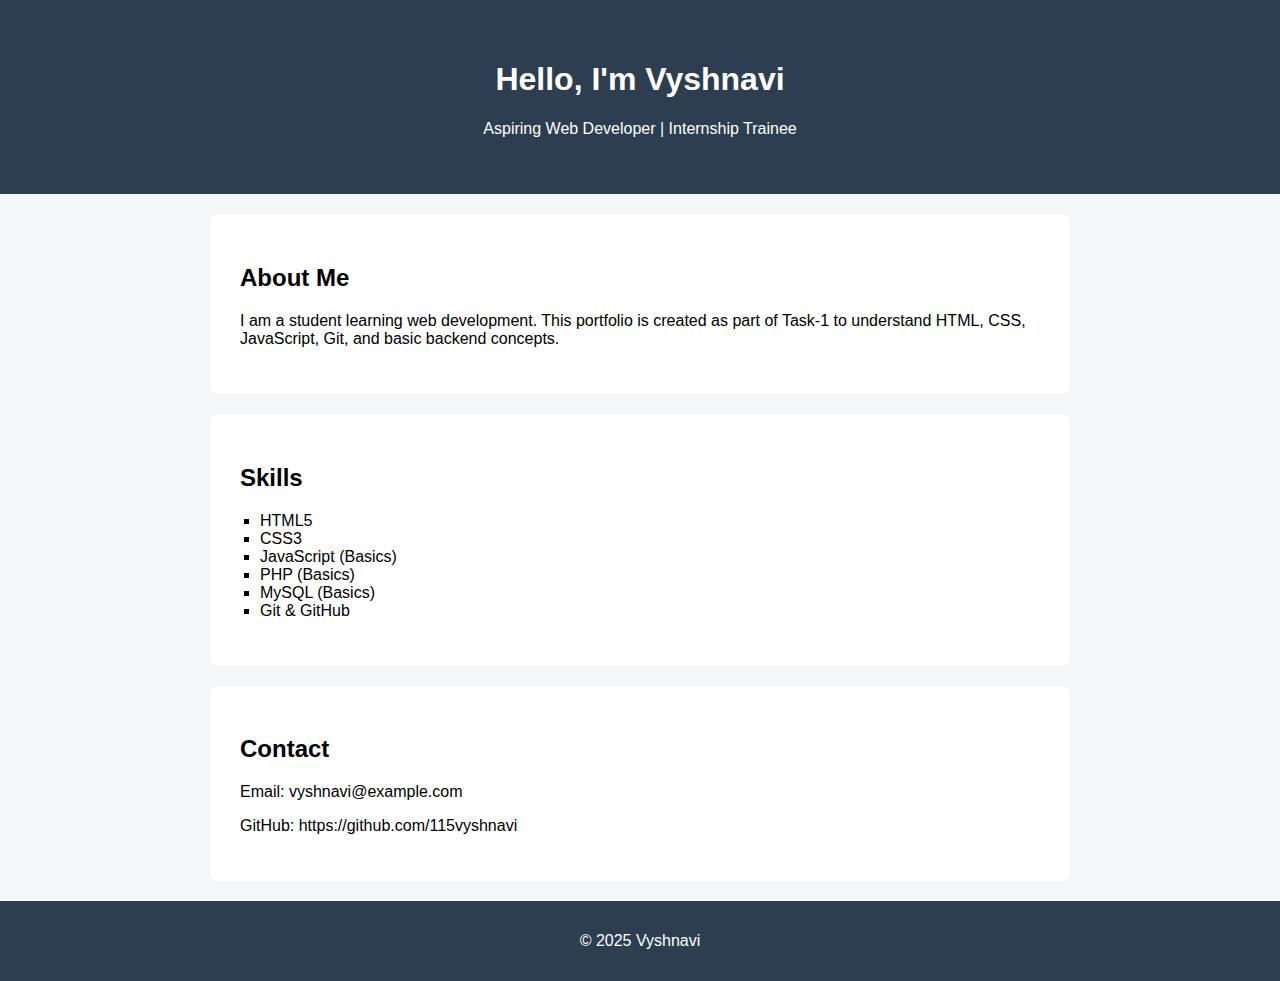
<file: index.html>
<!DOCTYPE html>
<html lang="en">
<head>
  <meta charset="UTF-8">
  <title>Vyshnavi | Portfolio</title>
  <link rel="stylesheet" href="style.css">
</head>
<body>

  <header>
    <h1>Hello, I'm Vyshnavi</h1>
    <p>Aspiring Web Developer | Internship Trainee</p>
  </header>

  <section>
    <h2>About Me</h2>
    <p>
      I am a student learning web development.  
      This portfolio is created as part of Task-1 to understand HTML, CSS, JavaScript,
      Git, and basic backend concepts.
    </p>
  </section>

  <section>
    <h2>Skills</h2>
    <ul>
      <li>HTML5</li>
      <li>CSS3</li>
      <li>JavaScript (Basics)</li>
      <li>PHP (Basics)</li>
      <li>MySQL (Basics)</li>
      <li>Git & GitHub</li>
    </ul>
  </section>

  <section>
    <h2>Contact</h2>
    <p>Email: vyshnavi@example.com</p>
    <p>GitHub: https://github.com/115vyshnavi</p>
  </section>

  <footer>
    <p>© 2025 Vyshnavi</p>
  </footer>

</body>
</html>
</file>
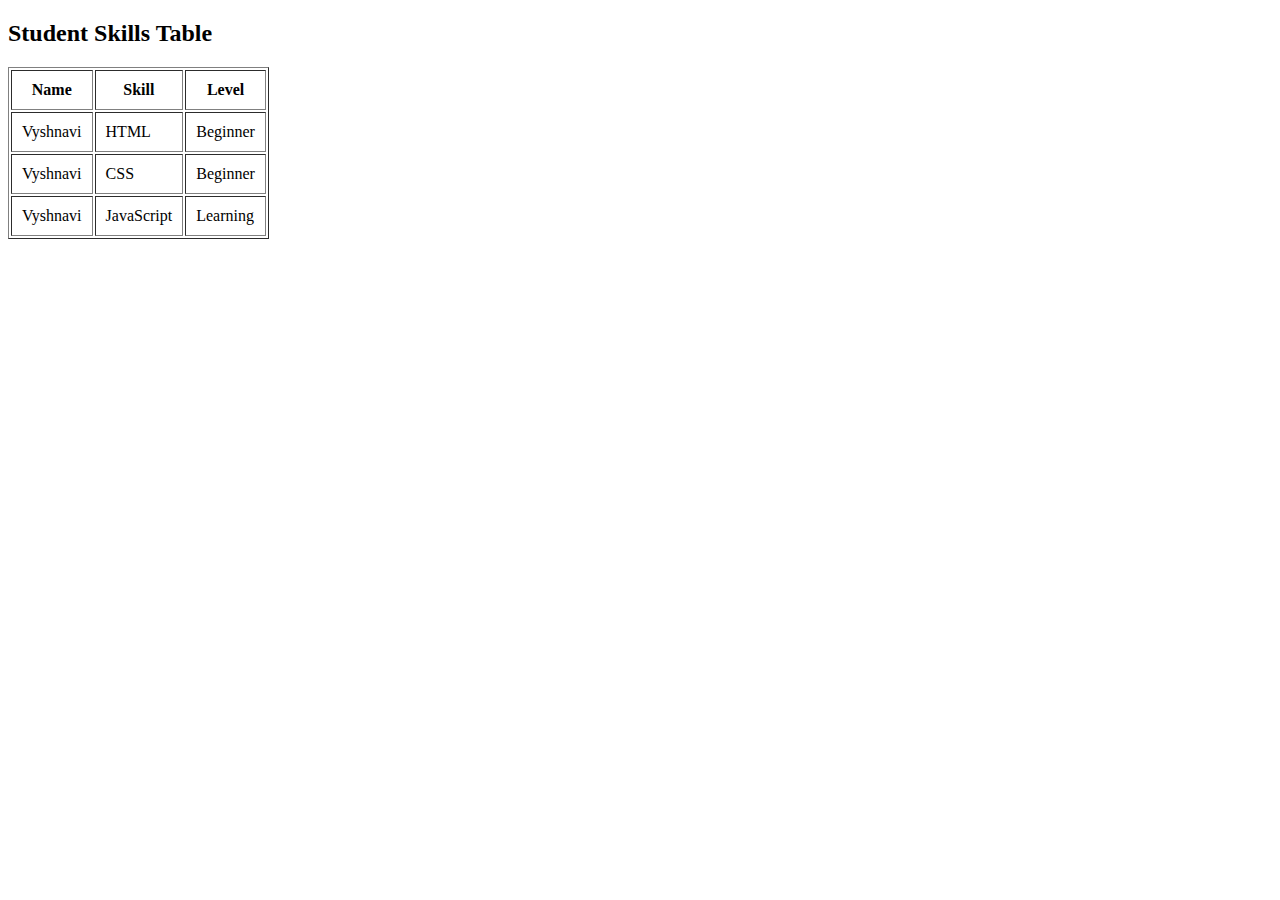
<file: html-practice/table.html>
<!DOCTYPE html>
<html>
<head>
  <title>HTML Table Practice</title>
</head>
<body>

  <h2>Student Skills Table</h2>

  <table border="1" cellpadding="10">
    <thead>
      <tr>
        <th>Name</th>
        <th>Skill</th>
        <th>Level</th>
      </tr>
    </thead>
    <tbody>
      <tr>
        <td>Vyshnavi</td>
        <td>HTML</td>
        <td>Beginner</td>
      </tr>
      <tr>
        <td>Vyshnavi</td>
        <td>CSS</td>
        <td>Beginner</td>
      </tr>
      <tr>
        <td>Vyshnavi</td>
        <td>JavaScript</td>
        <td>Learning</td>
      </tr>
    </tbody>
  </table>

</body>
</html>
</file>
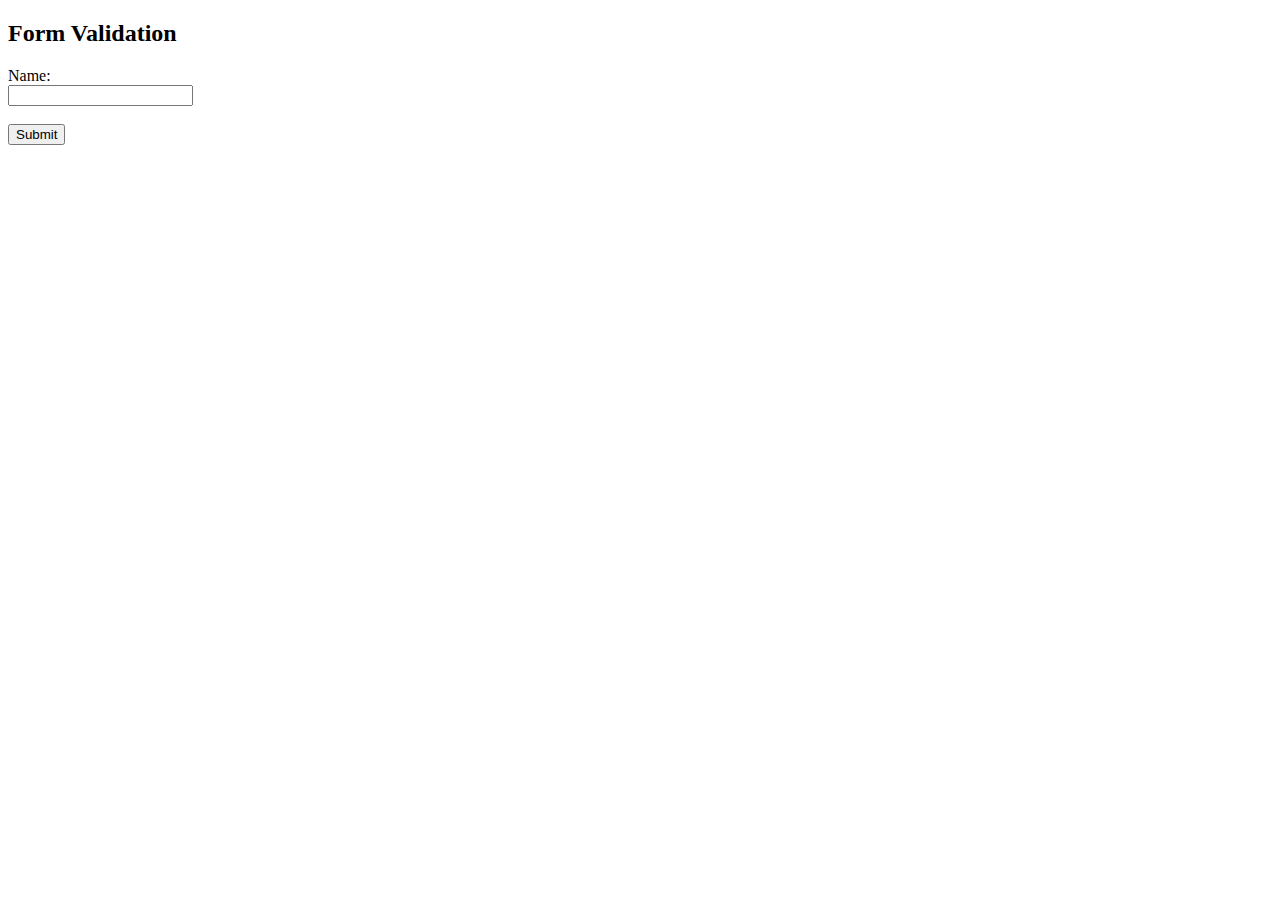
<file: js-practice/validation.html>
<!DOCTYPE html>
<html>
<head>
  <title>JavaScript Form Validation</title>
  <script>
    function validateForm() {
      var name = document.getElementById("name").value;
      if (name === "") {
        alert("Name is required!");
        return false;
      }
      alert("Form submitted successfully!");
      return true;
    }
  </script>
</head>
<body>

  <h2>Form Validation</h2>

  <form onsubmit="return validateForm()">
    <label>Name:</label><br>
    <input type="text" id="name"><br><br>

    <button type="submit">Submit</button>
  </form>

</body>
</html>
</file>
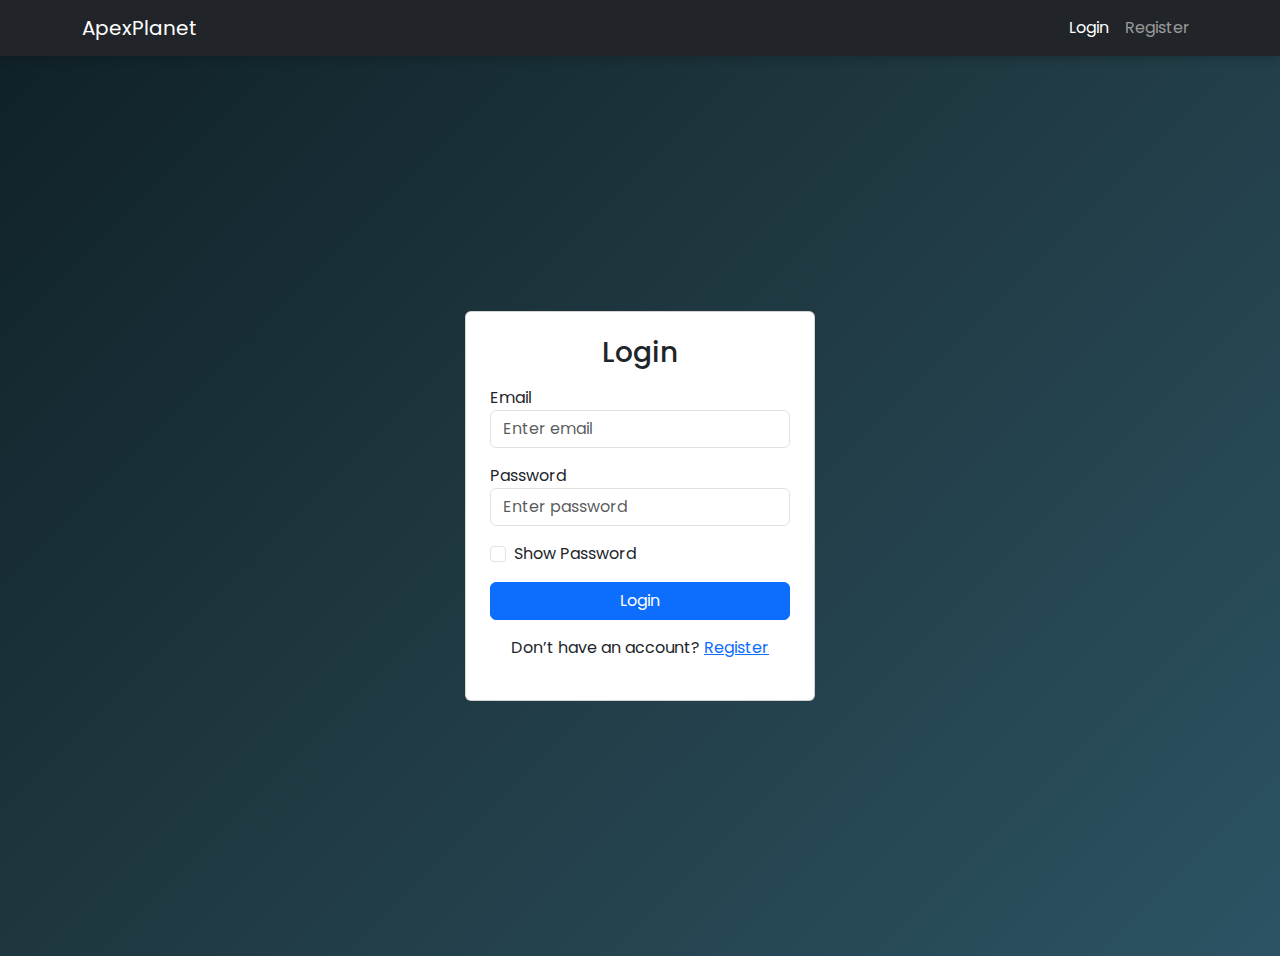
<file: task2/login.html>
<!DOCTYPE html>
<html lang="en">
<head>
    <link rel="stylesheet" href="css/style.css">
    <meta charset="UTF-8">
    <title>Login | Task-2</title>
    <meta name="viewport" content="width=device-width, initial-scale=1">

    <!-- Bootstrap 5 CSS -->
    <link href="https://cdn.jsdelivr.net/npm/bootstrap@5.3.2/dist/css/bootstrap.min.css" rel="stylesheet">
</head>
<body>
<nav class="navbar navbar-expand-lg navbar-dark bg-dark">
    <div class="container">
        <a class="navbar-brand" href="#">ApexPlanet</a>
        <button class="navbar-toggler" type="button" data-bs-toggle="collapse" data-bs-target="#navbarNav">
            <span class="navbar-toggler-icon"></span>
        </button>

        <div class="collapse navbar-collapse" id="navbarNav">
            <ul class="navbar-nav ms-auto">
                <li class="nav-item">
                    <a class="nav-link active" href="login.html">Login</a>
                </li>
                <li class="nav-item">
                    <a class="nav-link" href="register.html">Register</a>
                </li>
            </ul>
        </div>
    </div>
</nav>


    <div class="container vh-100 d-flex justify-content-center align-items-center">
        <div class="card p-4" style="width: 350px;">
            <h3 class="text-center mb-3">Login</h3>

            <form id="loginForm">

                <div class="mb-3">
                    <label>Email</label>
                    <input type="email" id="loginEmail" class="form-control" placeholder="Enter email">
                </div>

                <div class="mb-3">
                    <label>Password</label>
                    <input type="password" id="loginPassword" class="form-control" placeholder="Enter password">
                    <div class="text-danger small" id="loginError"></div>
                </div>
<div class="form-check mb-3">
    <input class="form-check-input" type="checkbox" id="showPassword" onchange="togglePassword()">

    <label class="form-check-label">Show Password</label>
</div>
                <button type="submit" class="btn btn-primary w-100">Login</button>

                <p class="text-center mt-3">
                    Don’t have an account?
                    <a href="register.html">Register</a>
                </p>
            </form>
        </div>
    </div>
<script src="js/script.js"></script>
<script src="https://cdn.jsdelivr.net/npm/bootstrap@5.3.2/dist/js/bootstrap.bundle.min.js"></script>

</body>
</html>
</file>
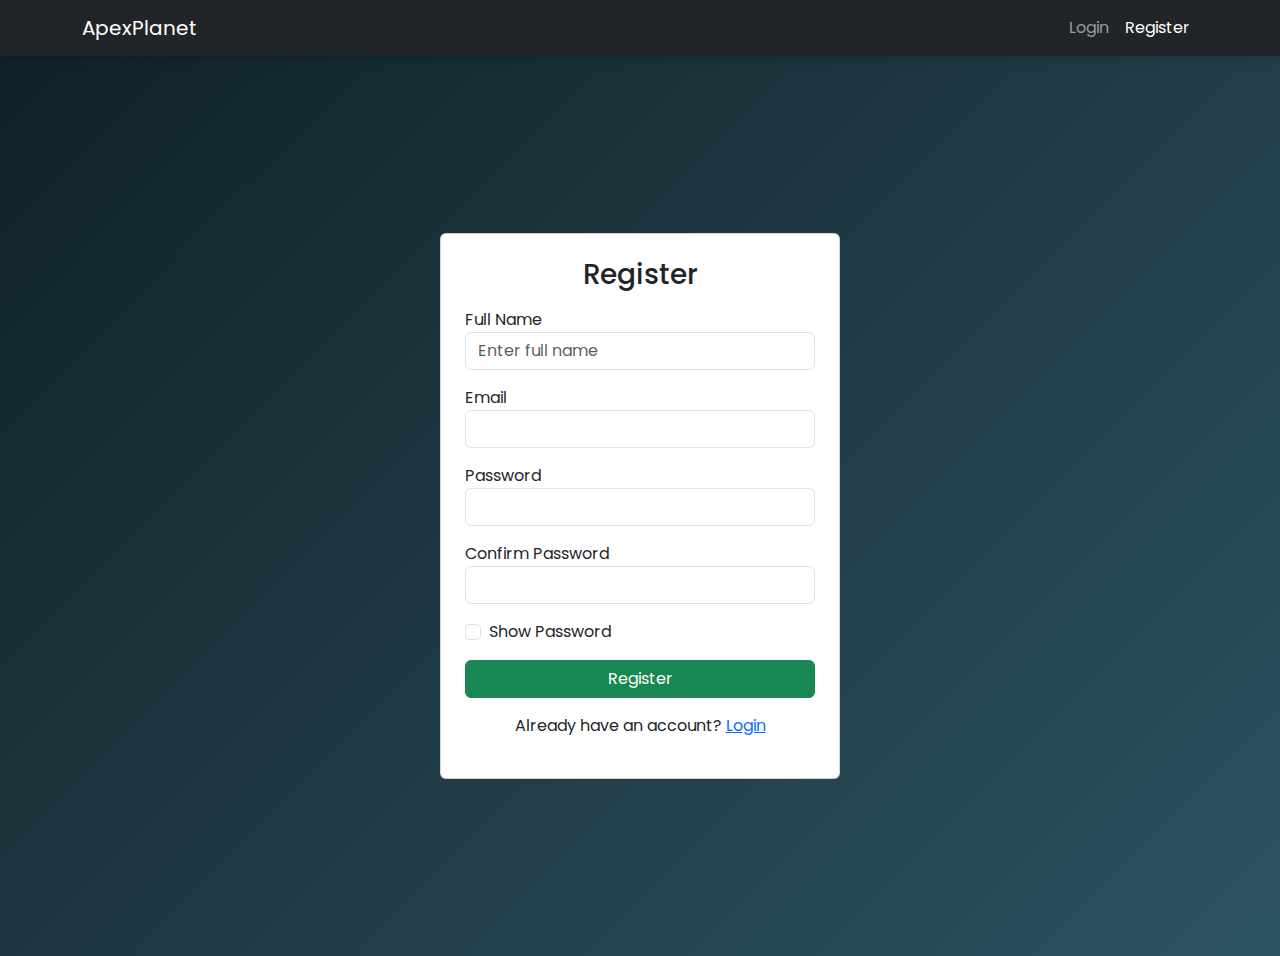
<file: task2/register.html>
<!DOCTYPE html>
<html lang="en">
<head>
    <link rel="stylesheet" href="css/style.css">
    <meta charset="UTF-8">
    <title>Register | Task-2</title>
    <meta name="viewport" content="width=device-width, initial-scale=1">

    <!-- Bootstrap 5 CSS -->
    <link href="https://cdn.jsdelivr.net/npm/bootstrap@5.3.2/dist/css/bootstrap.min.css" rel="stylesheet">
</head>
<body>
<nav class="navbar navbar-expand-lg navbar-dark bg-dark">
    <div class="container">
        <a class="navbar-brand" href="#">ApexPlanet</a>
        <button class="navbar-toggler" type="button" data-bs-toggle="collapse" data-bs-target="#navbarNav">
            <span class="navbar-toggler-icon"></span>
        </button>

        <div class="collapse navbar-collapse" id="navbarNav">
            <ul class="navbar-nav ms-auto">
                <li class="nav-item">
                    <a class="nav-link" href="login.html">Login</a>
                </li>
                <li class="nav-item">
                    <a class="nav-link active" href="register.html">Register</a>
                </li>
            </ul>
        </div>
    </div>
</nav>
    <div class="container vh-100 d-flex justify-content-center align-items-center">
        <div class="card p-4" style="width: 400px;">
            <h3 class="text-center mb-3">Register</h3>

           <form id="registerForm">

                <div class="mb-3">
                    <label>Full Name</label>
                    <input type="text"  id="fullName" class="form-control" placeholder="Enter full name">

                </div>

                <div class="mb-3">
                    <label>Email</label>
                    <input type="email"  id="regEmail" class="form-control">

                </div>

                <div class="mb-3">
                    <label>Password</label>
                    <input type="password"  id="regPassword" class="form-control">

                </div>

                <div class="mb-3">
                    <label>Confirm Password</label>
                    <input type="password"  id="confirmPassword" class="form-control">

                    <div class="text-danger small" id="registerError"></div>
                </div>
<div class="form-check mb-3">
    <input class="form-check-input" type="checkbox" id="showPassword" onchange="togglePassword()">

    <label class="form-check-label">Show Password</label>
</div>

                <button type="submit" class="btn btn-success w-100">Register</button>

                <p class="text-center mt-3">
                    Already have an account?
                    <a href="login.html">Login</a>
                </p>
            </form>
        </div>
    </div>
<script src="js/script.js"></script>
<script src="https://cdn.jsdelivr.net/npm/bootstrap@5.3.2/dist/js/bootstrap.bundle.min.js"></script>

</body>
</html>
</file>
<file: style.css>
body {
  font-family: Arial, sans-serif;
  background-color: #f4f6f8;
  margin: 0;
  padding: 0;
}

header {
  background-color: #2c3e50;
  color: white;
  padding: 40px;
  text-align: center;
}

section {
  padding: 30px;
  margin: 20px auto;
  max-width: 800px;
  background: white;
  border-radius: 8px;
}

ul {
  list-style-type: square;
  padding-left: 20px;
}

footer {
  background-color: #2c3e50;
  color: white;
  text-align: center;
  padding: 15px;
}
</file>
<file: task2/css/style.css>
/* Google Font */
@import url('https://fonts.googleapis.com/css2?family=Poppins:wght@300;400;500;600&display=swap');

* {
    font-family: 'Poppins', sans-serif;
}

/* Background */
body {
    background: linear-gradient(135deg, #0f2027, #203a43, #2c5364);
    min-height: 100vh;
}

/* Navbar */
.navbar {
    box-shadow: 0 2px 10px rgba(0,0,0,0.2);
}

/* Card Styling */
.card {
    border: none;
    border-radius: 12px;
    animation: fadeInUp 0.8s ease;
}

/* Buttons */
.btn-primary {
    background-color: #0d6efd;
    border: none;
    transition: all 0.3s ease;
}

.btn-primary:hover {
    background-color: #084298;
    transform: translateY(-2px);
}

.btn-success {
    background-color: #198754;
    border: none;
    transition: all 0.3s ease;
}

.btn-success:hover {
    background-color: #146c43;
    transform: translateY(-2px);
}

/* Inputs */
.form-control:focus {
    box-shadow: none;
    border-color: #0d6efd;
}

/* Links */
a {
    text-decoration: none;
}

a:hover {
    text-decoration: underline;
}

/* Animation */
@keyframes fadeInUp {
    from {
        opacity: 0;
        transform: translateY(20px);
    }
    to {
        opacity: 1;
        transform: translateY(0);
    }
}
</file>
